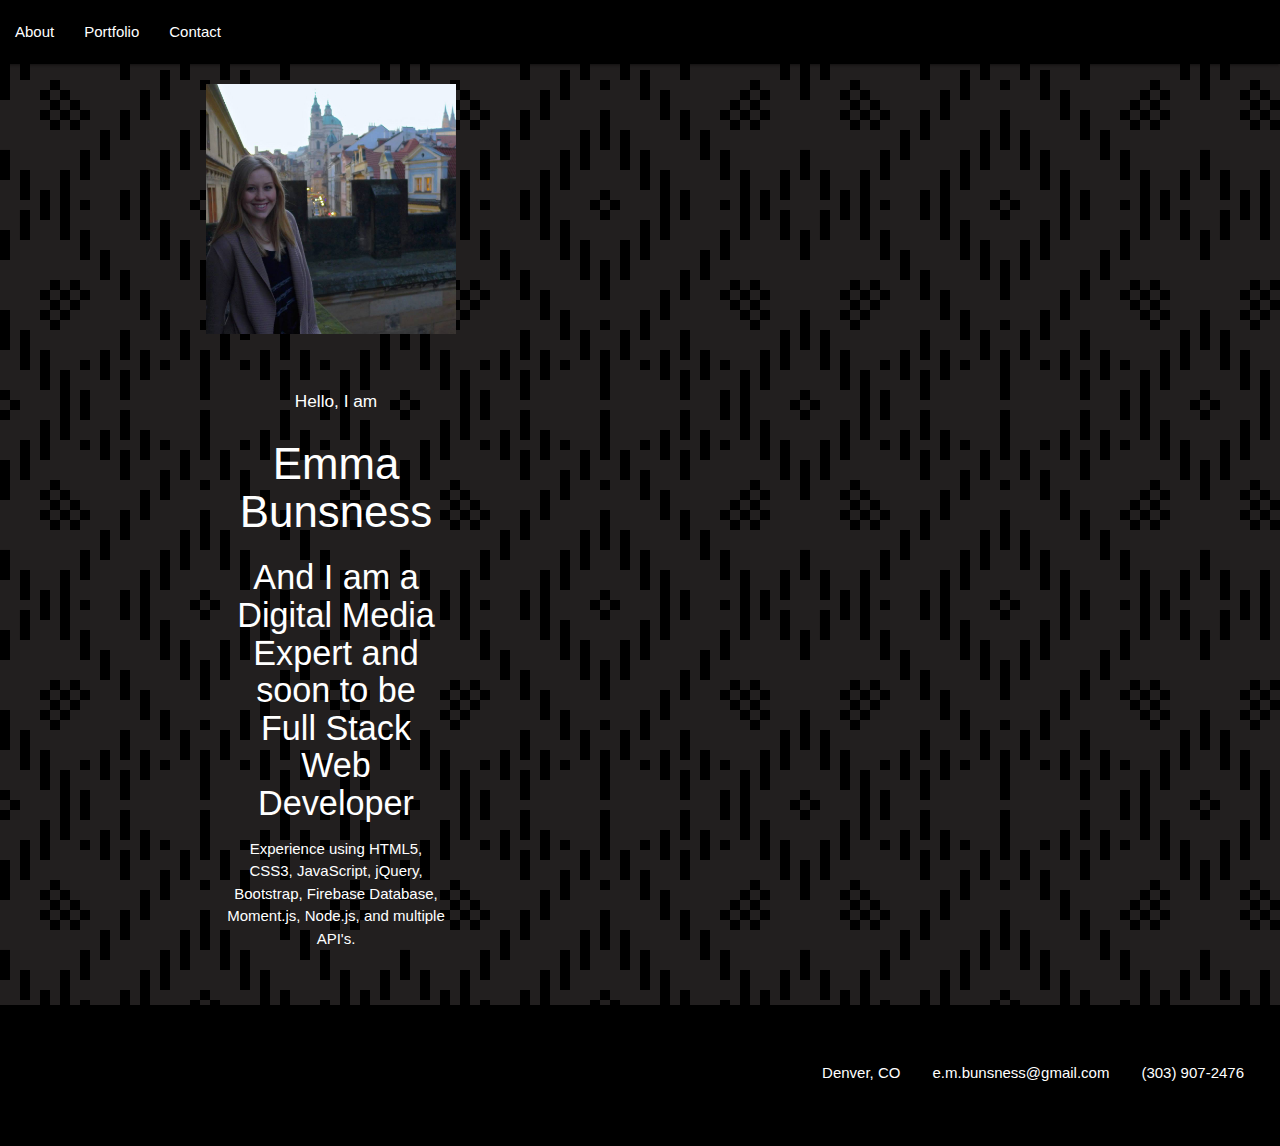
<file: index.html>
<!DOCTYPE html>
<html lang="en">

<head>
    <meta charset="UTF-8">
    <meta name="viewport" content="width=device-width, initial-scale=1.0">
    <meta http-equiv="X-UA-Compatible" content="ie=edge">
    <link rel="stylesheet" type="text/css" href="assets/css/about.css">
    <!-- Compiled and minified CSS -->
    <link rel="stylesheet" href="https://cdnjs.cloudflare.com/ajax/libs/materialize/1.0.0/css/materialize.min.css">

    <title>Portfolio</title>


</head>

<body background="assets/images/folk-pattern-black.png">

    <nav class="Navbar">
        <ul>
            <li><a href="index.html">About</a></li>
            <li><a href="portfolio.html">Portfolio</a></li>
            <li><a href="contact.html">Contact</a></li>

        </ul>
    </nav>


    <section class="home_banner_area">
        <div class="container box_1620">
            <div class="banner_inner d-flex align-items-center">
                <div class="banner_content">
                    <div class="media">
                        <div class="d-flex">
                            <img src="assets/images/ProfilePic.jpg" alt="Emma Bunsness" height="250" width="250">
                        </div>
                        <div class="media-body">
                            <div class="bio">
                                <h6>Hello, I am</h6>
                                <h3>Emma Bunsness</h3>
                                <h4> And I am a Digital Media Expert and soon to be Full Stack Web Developer</h4>
                                <p>Experience using HTML5, CSS3, JavaScript, jQuery, Bootstrap, Firebase Database,
                                    Moment.js, Node.js, and multiple API's. </p>
                            </div>
                        </div>
                    </div>
                </div>
            </div>
        </div>
    </section>

    <script src="https://code.jquery.com/jquery-3.3.1.slim.min.js"
        integrity="sha384-q8i/X+965DzO0rT7abK41JStQIAqVgRVzpbzo5smXKp4YfRvH+8abtTE1Pi6jizo"
        crossorigin="anonymous"></script>
    <script src="https://cdnjs.cloudflare.com/ajax/libs/popper.js/1.14.7/umd/popper.min.js"
        integrity="sha384-UO2eT0CpHqdSJQ6hJty5KVphtPhzWj9WO1clHTMGa3JDZwrnQq4sF86dIHNDz0W1"
        crossorigin="anonymous"></script>
    <script src="https://stackpath.bootstrapcdn.com/bootstrap/4.3.1/js/bootstrap.min.js"
        integrity="sha384-JjSmVgyd0p3pXB1rRibZUAYoIIy6OrQ6VrjIEaFf/nJGzIxFDsf4x0xIM+B07jRM"
        crossorigin="anonymous"></script>

    <footer>
        &lt;footer&gt; 
        <ul class="list basic_info">
                <li><a href="#"><i class="lnr lnr-phone-handset"></i> (303) 907-2476</a></li>
                <li><a href="mailto:e.m.bunsness@gmail.com"><i class="lnr lnr-envelope"></i>
                        e.m.bunsness@gmail.com</a></li>
                <li><a href="#"><i class="lnr lnr-home"></i> Denver, CO</a></li>
            </ul>
            <ul class="list personal_social">
                <li><a href="https://www.linkedin.com/in/emmabunsness/" target="_blank"><i
                            class="fa fa-linkedin"></i></a></li>
                <li><a href="https://github.com/bunsnesse" target="_blank"><i
                            class="fa fa-github"></i></a> </li>
                <li><a href="https://drive.google.com/file/d/1aHJCeTB3MwUUlRiae3t4a5BYF9ADCS3g/view?usp=sharing"
                        target="_blank"><i class="fa fa-briefcase"></i></a> </li>
            </ul>
    </footer>
</body>

</html>
</file>
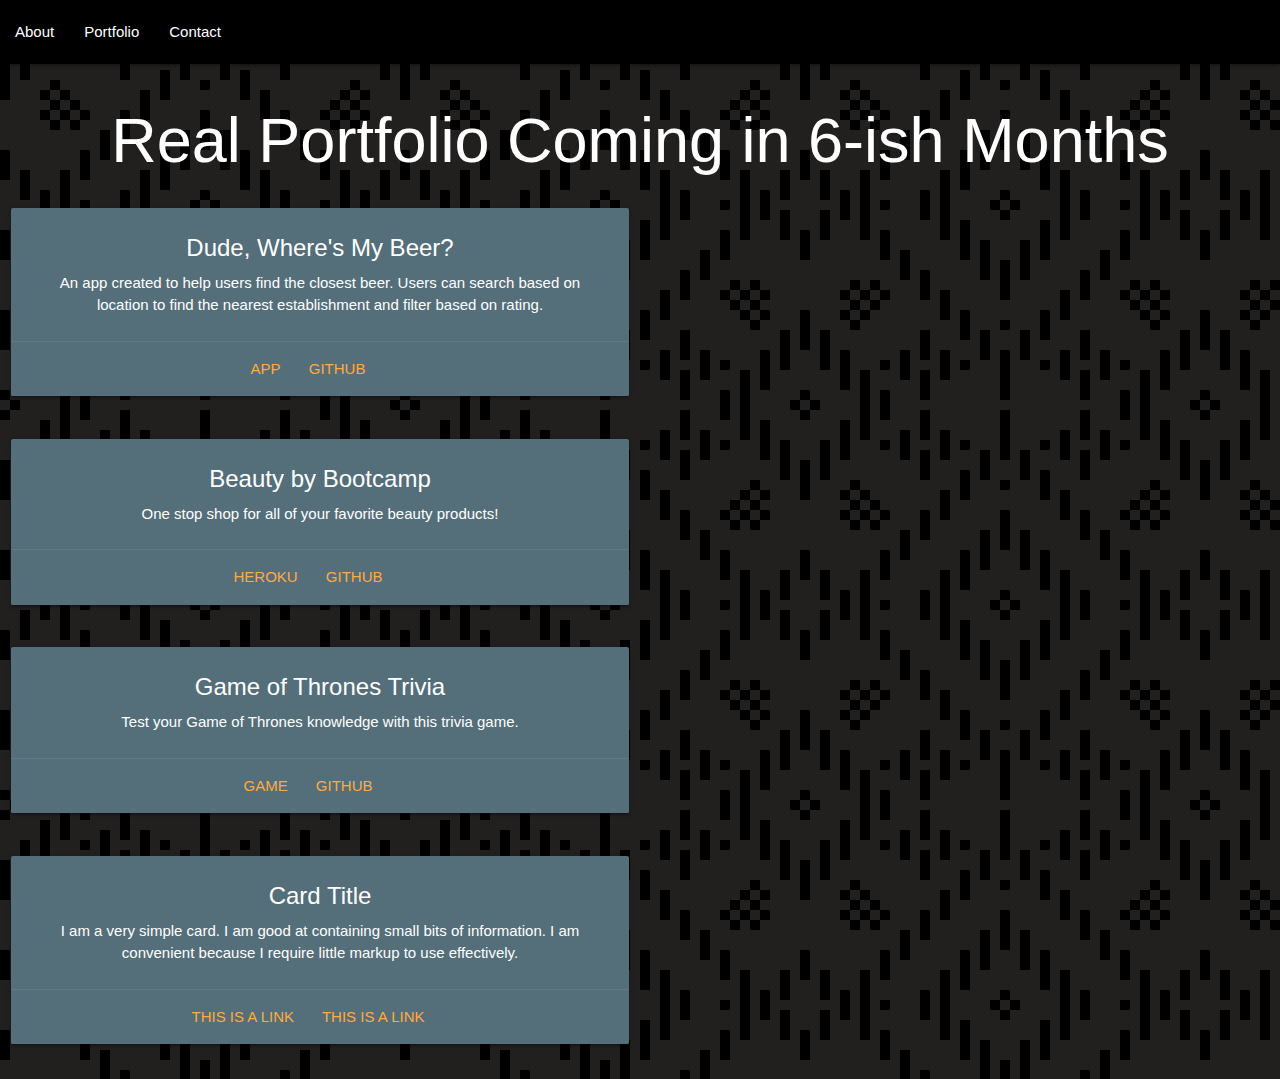
<file: portfolio.html>
<!DOCTYPE html>
<html lang="en">

<head>
    <meta charset="UTF-8">
    <meta name="viewport" content="width=device-width, initial-scale=1.0">
    <meta http-equiv="X-UA-Compatible" content="ie=edge">
    <link rel="stylesheet" type="text/css" href="assets/css/portfolio.css">
    <!-- Compiled and minified CSS -->
    <link rel="stylesheet" href="https://cdnjs.cloudflare.com/ajax/libs/materialize/1.0.0/css/materialize.min.css">

    <title>Porfolio</title>
</head>

<body background="assets/images/folk-pattern-black.png">

    <nav class="Navbar">
        <ul>
            <li><a href="index.html">About</a></li>
            <li><a href="portfolio.html">Portfolio</a></li>
            <li><a href="contact.html">Contact</a></li>
        </ul>
    </nav>
    <h1>Real Portfolio Coming in 6-ish Months</h1>

    <!-- Card Number 1-->
    <div class="row">
        <div class="col s12 m6">
            <div class="card blue-grey darken-1">
                <div class="card-content white-text">
                    <span class="card-title">Dude, Where's My Beer?</span>
                    <p>An app created to help users find the closest beer. Users can search based on location to find
                        the nearest establishment and filter based on rating.</p>
                </div>
                <div class="card-action">
                    <a href="https://ebayler.github.io/Team7/">APP</a>
                    <a href="https://github.com/EBayler/Team7.git ">GitHub</a>
                </div>
            </div>
        </div>
    </div>

    <!-- Card Number 2-->
    <div class="row">
        <div class="col s12 m6">
            <div class="card blue-grey darken-1">
                <div class="card-content white-text">
                    <span class="card-title">Beauty by Bootcamp </span>
                    <p>One stop shop for all of your favorite beauty products!</p>
                </div>
                <div class="card-action">
                    <a href="https://projectscebib.herokuapp.com/">Heroku</a>
                    <a href="https://github.com/igorexa81/project2">GitHub</a>
                </div>
            </div>
        </div>
    </div>

    <!-- Card Number 3-->
    <div class="row">
        <div class="col s12 m6">
            <div class="card blue-grey darken-1">
                <div class="card-content white-text">
                    <span class="card-title">Game of Thrones Trivia</span>
                    <p>Test your Game of Thrones knowledge with this trivia game. </p>
                </div>
                <div class="card-action">
                    <a href="https://bunsnesse.github.io/TriviaGame">Game</a>
                    <a href="https://github.com/bunsnesse/TriviaGame">GitHub</a>
                </div>
            </div>
        </div>
    </div>

    <!-- Card Number 4-->
    <div class="row">
        <div class="col s12 m6">
            <div class="card blue-grey darken-1">
                <div class="card-content white-text">
                    <span class="card-title">Card Title</span>
                    <p>I am a very simple card. I am good at containing small bits of information.
                        I am convenient because I require little markup to use effectively.</p>
                </div>
                <div class="card-action">
                    <a href="#">This is a link</a>
                    <a href="#">This is a link</a>
                </div>
            </div>
        </div>
    </div>

</body>

</html>
</file>
<file: assets/css/about.css>
body {
    font-family:'Arial', 'Helvetica Neue', Helvetica, sans-serif;
  }
  /*Navigation Bar*/
  ul {
    list-style-type: none;
    margin: 0;
    padding: 0;
    overflow: hidden;
    background-color:black;
  }
  
  li {
    float: right;
  }
  
  li a {
    display: block;
    color: white;
    text-align: center;
    padding: 14px 16px;
    text-decoration: none;
  }
  
  li a:hover {
    background-color: rgb(90, 173, 211);
  }
  
  
  .home_banner_area {
  color: white;
  padding: 20px;
  }
  
  .bio {
    padding: 20px;
    margin-top: 20px;
    color: white;
    width: 260px;
    text-align: center;
  }
  
  footer {
    padding: 20px;
    clear: both;
    background: rgb(0, 0, 0);
  }
  
  /* For mobile phones: */
  [class*="col-"] {
    width: 100%;
  }
  
  @media only screen and (min-width: 600px) {
    /* For tablets: */
    .col-s-1 {width: 8.33%;}
    .col-s-2 {width: 16.66%;}
    .col-s-3 {width: 25%;}
    .col-s-4 {width: 33.33%;}
    .col-s-5 {width: 41.66%;}
    .col-s-6 {width: 50%;}
    .col-s-7 {width: 58.33%;}
    .col-s-8 {width: 66.66%;}
    .col-s-9 {width: 75%;}
    .col-s-10 {width: 83.33%;}
    .col-s-11 {width: 91.66%;}
    .col-s-12 {width: 100%;}
  }
  
  @media only screen and (min-width: 768px) {
    /* For desktop: */
    .col-1 {width: 8.33%;}
    .col-2 {width: 16.66%;}
    .col-3 {width: 25%;}
    .col-4 {width: 33.33%;}
    .col-5 {width: 41.66%;}
    .col-6 {width: 50%;}
    .col-7 {width: 58.33%;}
    .col-8 {width: 66.66%;}
    .col-9 {width: 75%;}
    .col-10 {width: 83.33%;}
    .col-11 {width: 91.66%;}
    .col-12 {width: 100%;}
  }
</file>
<file: assets/css/portfolio.css>
body {
    font-family:'Arial', 'Helvetica Neue', Helvetica, sans-serif;
  }
  /*Navigation Bar*/
ul {
    list-style-type: none;
    margin: 0;
    padding: 0;
    overflow: hidden;
    background-color:black;
}
  
li {
    float: right;
}
  
li a {
    display: block;
    color: white;
    text-align: center;
    padding: 14px 16px;
    text-decoration: none;
}
  
li a:hover {
    background-color: rgb(90, 173, 211);
}

h1 {
    text-align: center;
    color: white;
    line-height: 55px;
}

/* Cards*/
* {
    box-sizing: border-box;
}
  
.column {
    float: left;
    width: 25%;
    padding: 0 10px;
}
  
.row {margin: 0 -5px;
}
  
.row:after {
    content: "";
    display: table;
    clear: both;
}
  
.card {
    box-shadow: 0 4px 8px 0 rgba(0, 0, 0, 0.2); 
    text-align: center;
    background-color: #f1f1f1;
}


/* For mobile phones: */
[class*="col-"] {
    width: 100%;
  }
  
  @media only screen and (min-width: 600px) {
    /* For tablets: */
    .col-s-1 {width: 8.33%;}
    .col-s-2 {width: 16.66%;}
    .col-s-3 {width: 25%;}
    .col-s-4 {width: 33.33%;}
    .col-s-5 {width: 41.66%;}
    .col-s-6 {width: 50%;}
    .col-s-7 {width: 58.33%;}
    .col-s-8 {width: 66.66%;}
    .col-s-9 {width: 75%;}
    .col-s-10 {width: 83.33%;}
    .col-s-11 {width: 91.66%;}
    .col-s-12 {width: 100%;}
  }
  
  @media only screen and (min-width: 768px) {
    /* For desktop: */
    .col-1 {width: 8.33%;}
    .col-2 {width: 16.66%;}
    .col-3 {width: 25%;}
    .col-4 {width: 33.33%;}
    .col-5 {width: 41.66%;}
    .col-6 {width: 50%;}
    .col-7 {width: 58.33%;}
    .col-8 {width: 66.66%;}
    .col-9 {width: 75%;}
    .col-10 {width: 83.33%;}
    .col-11 {width: 91.66%;}
    .col-12 {width: 100%;}
  }
</file>
